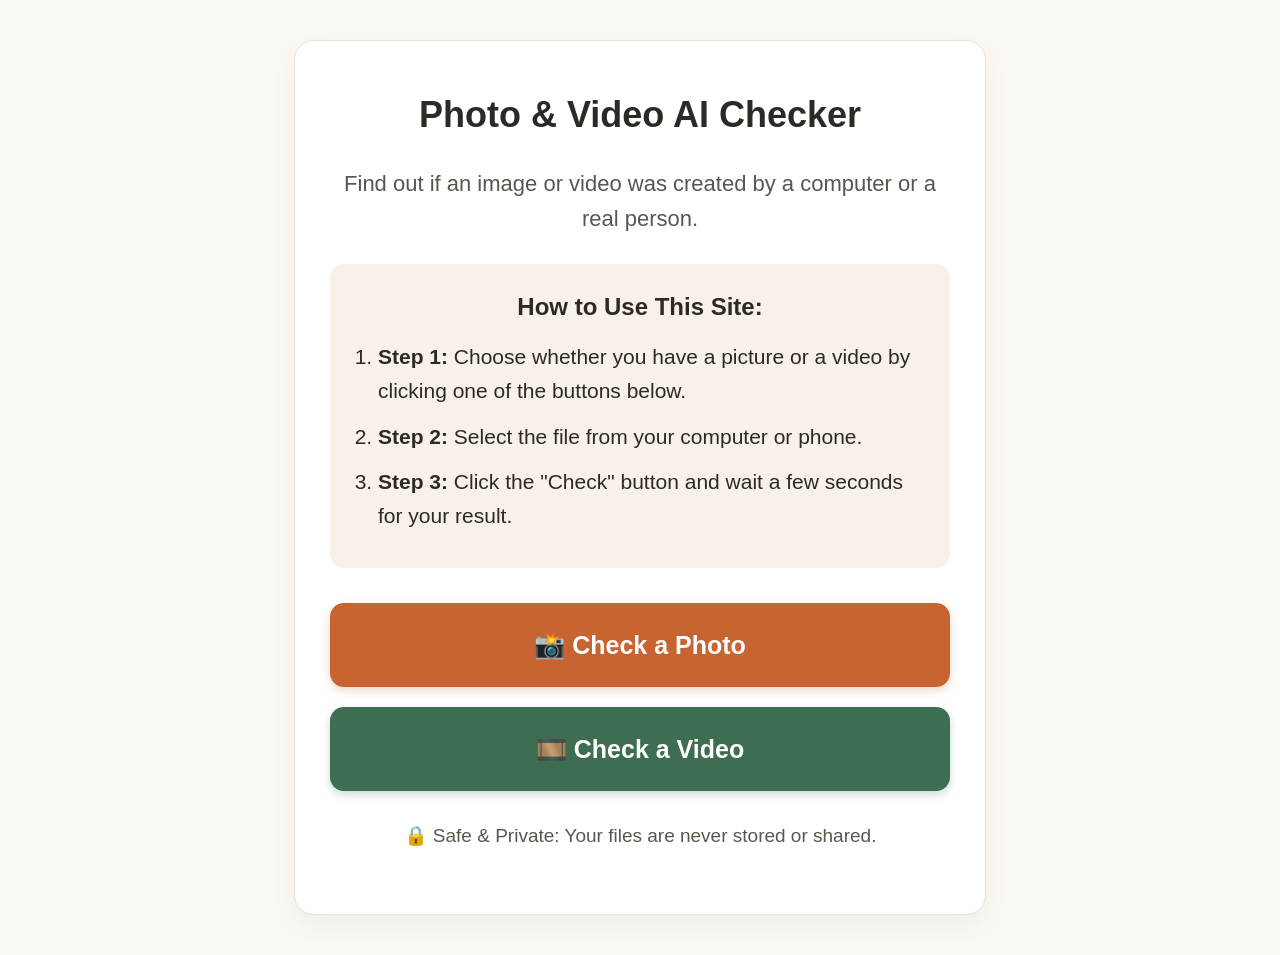
<file: interface/static/index.html>
<!DOCTYPE html>
<html lang="en">
<head>
    <meta charset="UTF-8">
    <meta name="viewport" content="width=device-width, initial-scale=1.0">
    <title>AI Checker - Main Menu</title>
    <link rel="stylesheet" href="style.css">
</head>
<body>

    <div class="container">
        <h1>Photo & Video AI Checker</h1>
        <p class="instructions">Find out if an image or video was created by a computer or a real person.</p>

       
        <div class="instruction-box">
            <h2>How to Use This Site:</h2>
            <ol class="step-list">
                <li><strong>Step 1:</strong> Choose whether you have a picture or a video by clicking one of the buttons below.</li>
                <li><strong>Step 2:</strong> Select the file from your computer or phone.</li>
                <li><strong>Step 3:</strong> Click the "Check" button and wait a few seconds for your result.</li>
            </ol>
        </div>

        <!-- Navigation Buttons -->
        <a href="photo.html" class="primary-button">📸 Check a Photo</a>
        <a href="video.html" class="primary-button video-button">🎞️ Check a Video</a>

        <p class="footer-note">🔒 Safe & Private: Your files are never stored or shared.</p>
    </div>

</body>
</html>
</file>
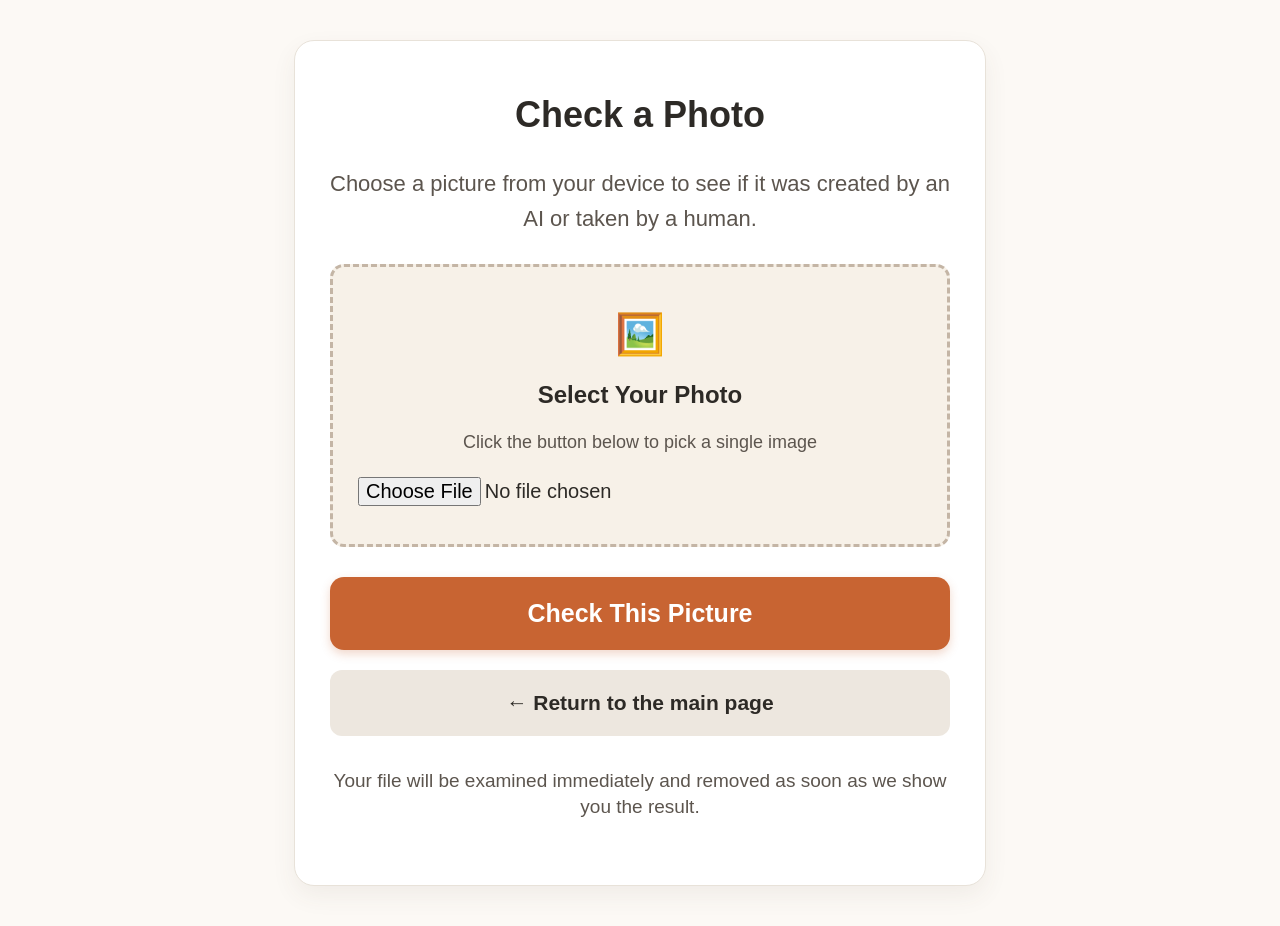
<file: interface/static/photo.html>
<!DOCTYPE html>
<html lang="en">
<head>
    <meta charset="UTF-8">
    <meta name="viewport" content="width=device-width, initial-scale=1.0">
    <title>Check a Photo</title>
    <link rel="stylesheet" href="style.css">
    <style>
        /* Loading bar */
        #loading-container {
            display: none;
            margin: 20px 0;
            text-align: center;
        }
        .progress-bar-background {
            width: 100%;
            background-color: #e8e2d9; 
            border-radius: 8px;
            overflow: hidden;
            height: 24px;
            margin-top: 10px;
        }
        .progress-bar-fill {
            width: 0%;
            height: 100%;
            background-color: #c86432; 
            transition: width 0.3s ease;
        }
    </style>
</head>
<body>

    <div class="container">
        <h1>Check a Photo</h1>
        
        <p class="instructions">
            Choose a picture from your device to see if it was created by an AI or taken by a human.
        </p>

        <form id="upload-form" action="/upload-photo" method="POST" enctype="multipart/form-data">
            
            <div class="upload-box">
                <div style="font-size: 40px; margin-bottom: 10px;">🖼️</div>
                <label for="photo-upload">Select Your Photo</label>
                <p style="font-size: 18px; color: #5c554e; margin-top: 0; margin-bottom: 15px;">Click the button below to pick a single image</p>
                
                <input type="file" id="photo-upload" name="file" accept="image/*" required>
            </div>

            <!-- Loading Bar -->
            <div id="loading-container">
                <p style="font-size: 20px; font-weight: bold; color: #2d2a26; margin: 0;">Analyzing file... please wait.</p>
                <div class="progress-bar-background">
                    <div id="loading-bar" class="progress-bar-fill"></div>
                </div>
            </div>

            <button type="submit" id="submit-btn" class="primary-button">Check This Picture</button>
            
        </form>

        <a href="index.html" class="secondary-button">← Return to the main page</a>

        <p class="footer-note">
            Your file will be examined immediately and removed as soon as we show you the result.
        </p>
    </div>

    <script>
        const form = document.getElementById('upload-form');
        const fileInput = document.getElementById('photo-upload');
        const submitBtn = document.getElementById('submit-btn');
        const loadingContainer = document.getElementById('loading-container');
        const loadingBar = document.getElementById('loading-bar');

        form.addEventListener('submit', function(event) {
            if (fileInput.files.length > 1) {
                event.preventDefault(); 
                alert("Please select only one file at a time.");
                return;
            }

            submitBtn.style.display = 'none';
            loadingContainer.style.display = 'block';

            let width = 0;
            const progressInterval = setInterval(function() {
                if (width >= 95) {
                    clearInterval(progressInterval);
                } else {
                    width += 2; 
                    loadingBar.style.width = width + '%';
                }
            }, 100);
        });
    </script>
</body>
</html>
</file>
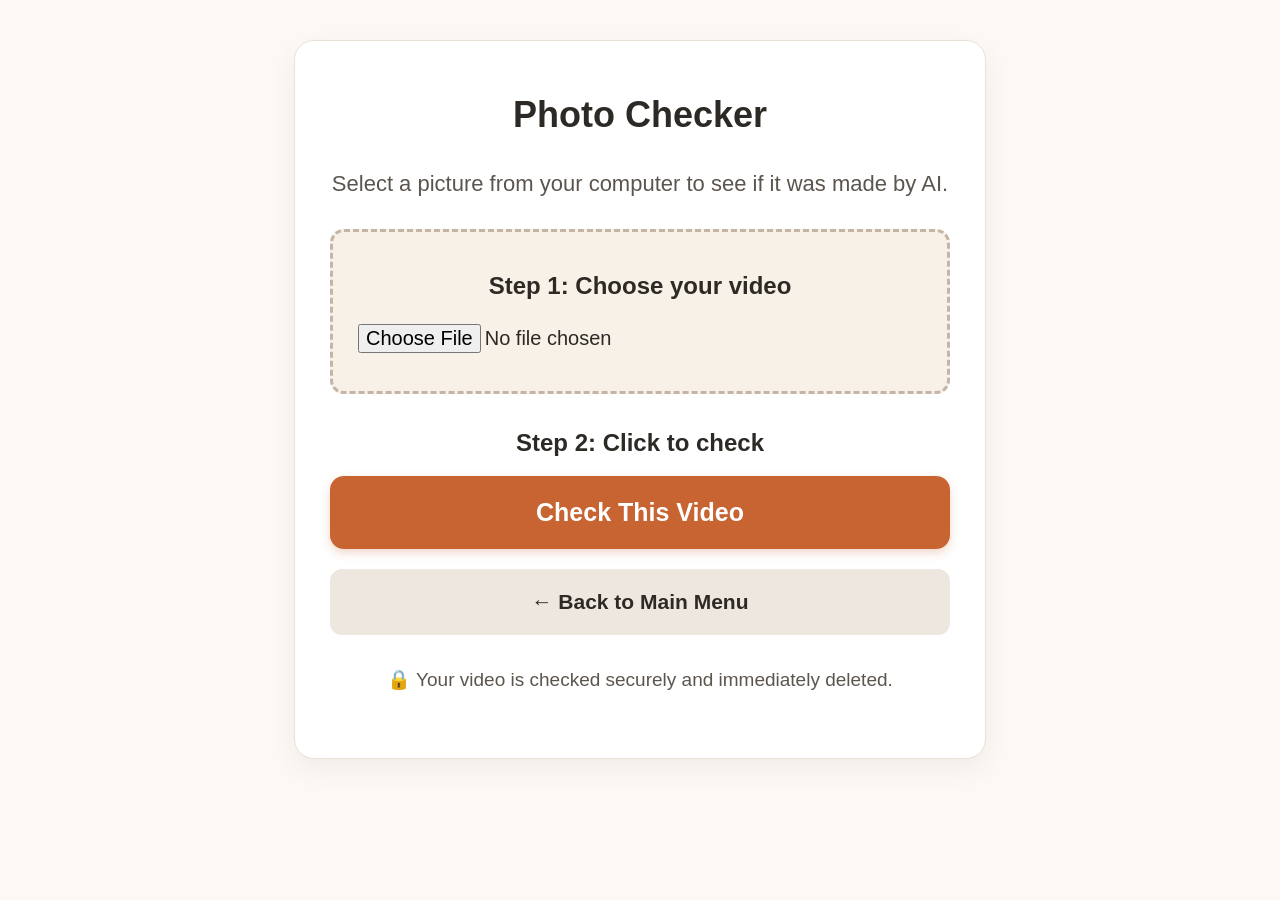
<file: interface/static/video.html>
<!DOCTYPE html>
<html lang="en">
<head>
    <meta charset="UTF-8">
    <meta name="viewport" content="width=device-width, initial-scale=1.0">
    <title>Check a Video</title>

    <link rel="stylesheet" href="style.css">
</head>
<body>

    <div class="container">
        <h1>Photo Checker</h1>
        <p class="instructions">Select a picture from your computer to see if it was made by AI.</p>

        <form action="/upload-video" method="POST" enctype="multipart/form-data">
            
            <div class="upload-box">
                <label for="video-upload">Step 1: Choose your video</label>
                <input type="file" id="photo-upload" name="file" accept="video/*" required>
            </div>

            <label for="submit-btn">Step 2: Click to check</label>
            <button type="submit" id="submit-btn" class="primary-button">Check This Video</button>
            
        </form>

 
        <a href="index.html" class="secondary-button">← Back to Main Menu</a>

        <p class="footer-note">🔒 Your video is checked securely and immediately deleted.</p>
    </div>

</body>
</html>
</file>
<file: interface/static/style.css>
:root {
    --bg-warm: #fcf9f5;         
    --card-bg: #ffffff;         
    --text-primary: #2d2a26;    
    --text-muted: #5c554e;      
    --accent-warm: #c86432;     
    --accent-warm-hover: #ad5224;
    --accent-sage: #3d6e52;    
    --accent-sage-hover: #2e543e;
    --border-soft: #e8e2d9;     
    --box-highlight: #f7f1e8;  
}

body {
    font-family: -apple-system, BlinkMacSystemFont, "Segoe UI", Roboto, Helvetica, Arial, sans-serif;
    background-color: var(--bg-warm);
    color: var(--text-primary);
    font-size: 23px;
    line-height: 1.6;
    margin: 0;
    padding: 40px 20px;
    display: flex;
    justify-content: center;
}

.container {
    background-color: var(--card-bg);
    max-width: 620px;
    width: 100%;
    padding: 45px 35px;
    border-radius: 20px; /* curved edges */
    box-shadow: 0 10px 25px rgba(80, 65, 50, 0.07); /* subtle shadow */
    text-align: center;
    border: 1px solid var(--border-soft);
}

h1 {
    font-size: 36px;
    color: var(--text-primary);
    margin-top: 0;
    margin-bottom: 12px;
    font-weight: 700;
}

p.instructions {
    color: var(--text-muted);
    font-size: 22px;
    margin-bottom: 28px;
}


.instruction-box {
    background-color: var(--box-highlight);
    border-radius: 14px;
    padding: 24px;
    margin: 25px 0 35px;
    text-align: left;
}

.instruction-box h2 {
    font-size: 24px;
    color: var(--text-primary);
    margin-top: 0;
    margin-bottom: 14px;
    text-align: center;
}

.step-list {
    margin: 0;
    padding-left: 24px;
}

.step-list li {
    font-size: 21px;
    margin-bottom: 12px;
    color: var(--text-primary);
}

/* Upload zone */
.upload-box {
    border: 3px dashed #c4b5a5;
    padding: 35px 25px;
    border-radius: 14px;
    background-color: var(--box-highlight);
    margin-bottom: 30px;
}

label {
    font-weight: 600;
    display: block;
    margin-bottom: 14px;
    font-size: 24px;
    color: var(--text-primary);
}

input[type="file"] {
    font-size: 20px;
    width: 100%;
    cursor: pointer;
    color: var(--text-primary);
}

/* photo button */
.primary-button {
    background-color: var(--accent-warm);
    color: #ffffff;
    border: none;
    padding: 22px 28px;
    font-size: 25px;
    font-weight: bold;
    border-radius: 14px;
    cursor: pointer;
    width: 100%;
    box-shadow: 0 4px 10px rgba(200, 100, 50, 0.25);
    margin-bottom: 20px;
    display: block;
    text-decoration: none;
    box-sizing: border-box;
    transition: transform 0.1s ease, background-color 0.2s ease;
}

.primary-button:hover {
    background-color: var(--accent-warm-hover);
    transform: translateY(-2px);
}

/* videos */
.video-button {
    background-color: var(--accent-sage);
    box-shadow: 0 4px 10px rgba(61, 110, 82, 0.25);
}

.video-button:hover {
    background-color: var(--accent-sage-hover);
}

/* "Return" button */
.secondary-button {
    background-color: #ede7df;
    color: var(--text-primary);
    text-decoration: none;
    padding: 16px 20px;
    font-size: 21px;
    font-weight: 600;
    border-radius: 12px;
    display: block;
    width: 100%;
    box-sizing: border-box;
    margin-top: 15px;
}

.secondary-button:hover {
    background-color: #dfd7cc;
}

.footer-note {
    font-size: 19px;
    color: var(--text-muted);
    margin-top: 32px;
    line-height: 1.4;
}
</file>
